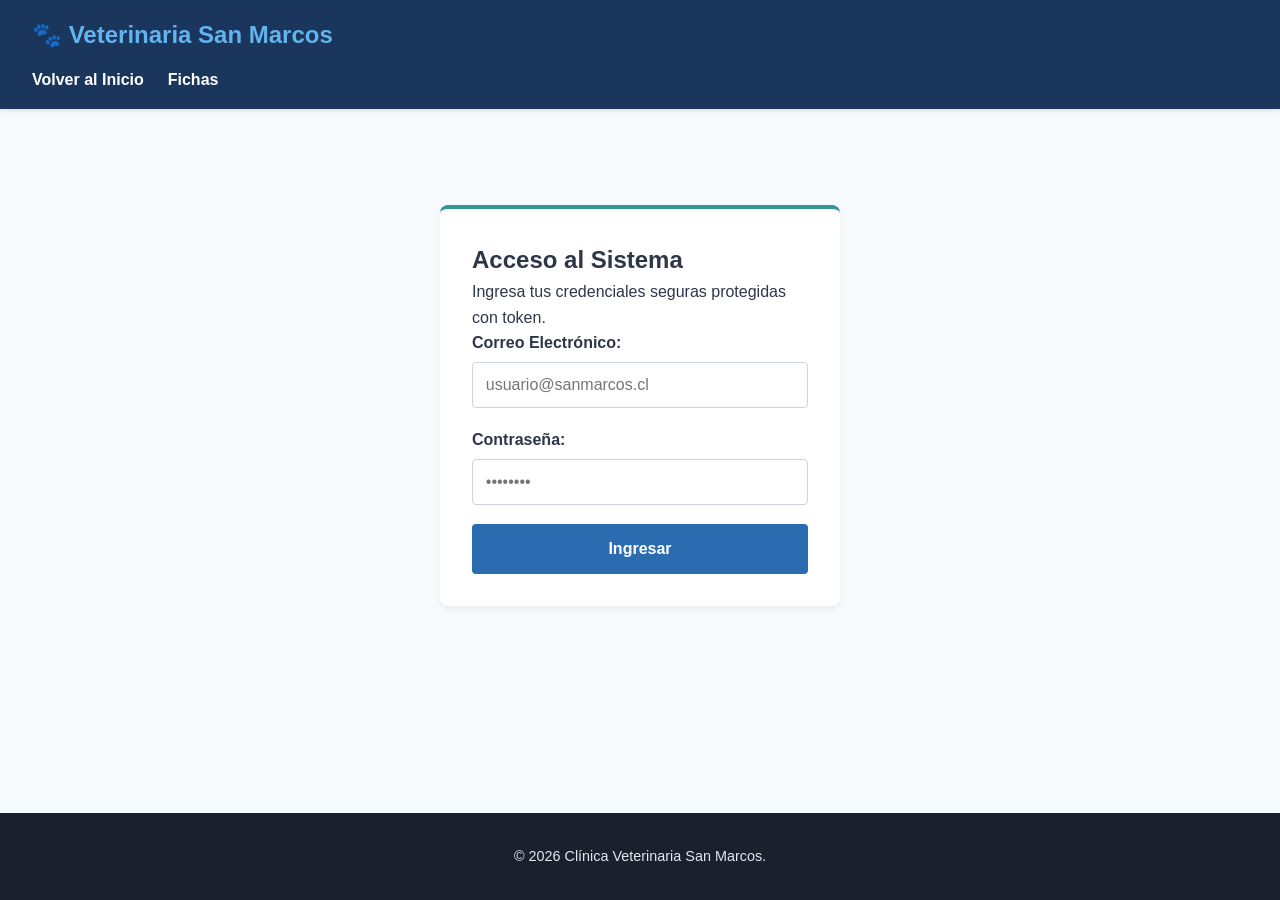
<file: Veterinaria_San_Marcos_HTML_V3/Veterinaria_San_Marcos_HTML_V2/admin.html>
<!DOCTYPE html>
<html lang="es">
<head>
    <meta charset="UTF-8">
    <meta name="viewport" content="width=device-width, initial-scale=1.0">
    <title>Panel de Administración - Veterinaria San Marcos</title>
    <link rel="stylesheet" href="css/styles.css">
</head>
<body>
    <header>
        <div class="logo-container">
            <h1>🐾 Veterinaria San Marcos - Panel Admin</h1>
        </div>
        <nav class="navbar">
            <ul class="nav-list">
                <li><a href="index.html">Inicio Web</a></li>
                <li><a href="admin.html" class="active">Gestión de Usuarios</a></li>
                <li><a href="fichas.html">Fichas Clínicas</a></li>
                <li><a href="login.html" class="btn-login">Cerrar Sesión</a></li>
            </ul>
        </nav>
    </header>

    <main class="container-main">
        <section class="content-box">
            <h2>Gestión de Usuarios y Roles (Rol Administrador)</h2>
            <p>Desde aquí puedes crear, editar, desactivar y asignar roles (Administrador, Recepcionista, Médico, Dueño).</p>
            
            <div style="margin: 1.5rem 0;">
                <button class="btn-primary" onclick="alertModal()">+ Registrar Nuevo Usuario en el Sistema</button>
            </div>

            <div class="table-container">
                <table class="styled-table">
                    <thead>
                        <tr>
                            <th>ID</th>
                            <th>Nombre Completo</th>
                            <th>Correo</th>
                            <th>Rol Asignado</th>
                            <th>Estado</th>
                            <th>Acciones</th>
                        </tr>
                    </thead>
                    <tbody>
                        <tr>
                            <td>1</td>
                            <td>Dr. Roberto San Martín</td>
                            <td>roberto@sanmarcos.cl</td>
                            <td>Médico Veterinario</td>
                            <td><span style="color: green; font-weight: bold;">Activo</span></td>
                            <td><button class="btn-action">Editar</button> <button class="btn-danger">Desactivar</button></td>
                        </tr>
                        <tr>
                            <td>2</td>
                            <td>Claudia Morales</td>
                            <td>claudia@sanmarcos.cl</td>
                            <td>Recepcionista</td>
                            <td><span style="color: green; font-weight: bold;">Activo</span></td>
                            <td><button class="btn-action">Editar</button> <button class="btn-danger">Desactivar</button></td>
                        </tr>
                        <tr>
                            <td>3</td>
                            <td>Juan Pérez</td>
                            <td>juan.perez@gmail.com</td>
                            <td>Dueño de Mascota</td>
                            <td><span style="color: green; font-weight: bold;">Activo</span></td>
                            <td><button class="btn-action">Editar</button> <button class="btn-danger">Desactivar</button></td>
                        </tr>
                    </tbody>
                </table>
            </div>
        </section>
    </main>

    <footer>
        <p>Restringido exclusivamente para personal autorizado.</p>
        <p>&copy; 2026 Clínica Veterinaria San Marcos.</p>
    </footer>
    <script src="js/main.js"></script>
</body>
</html>
</file>
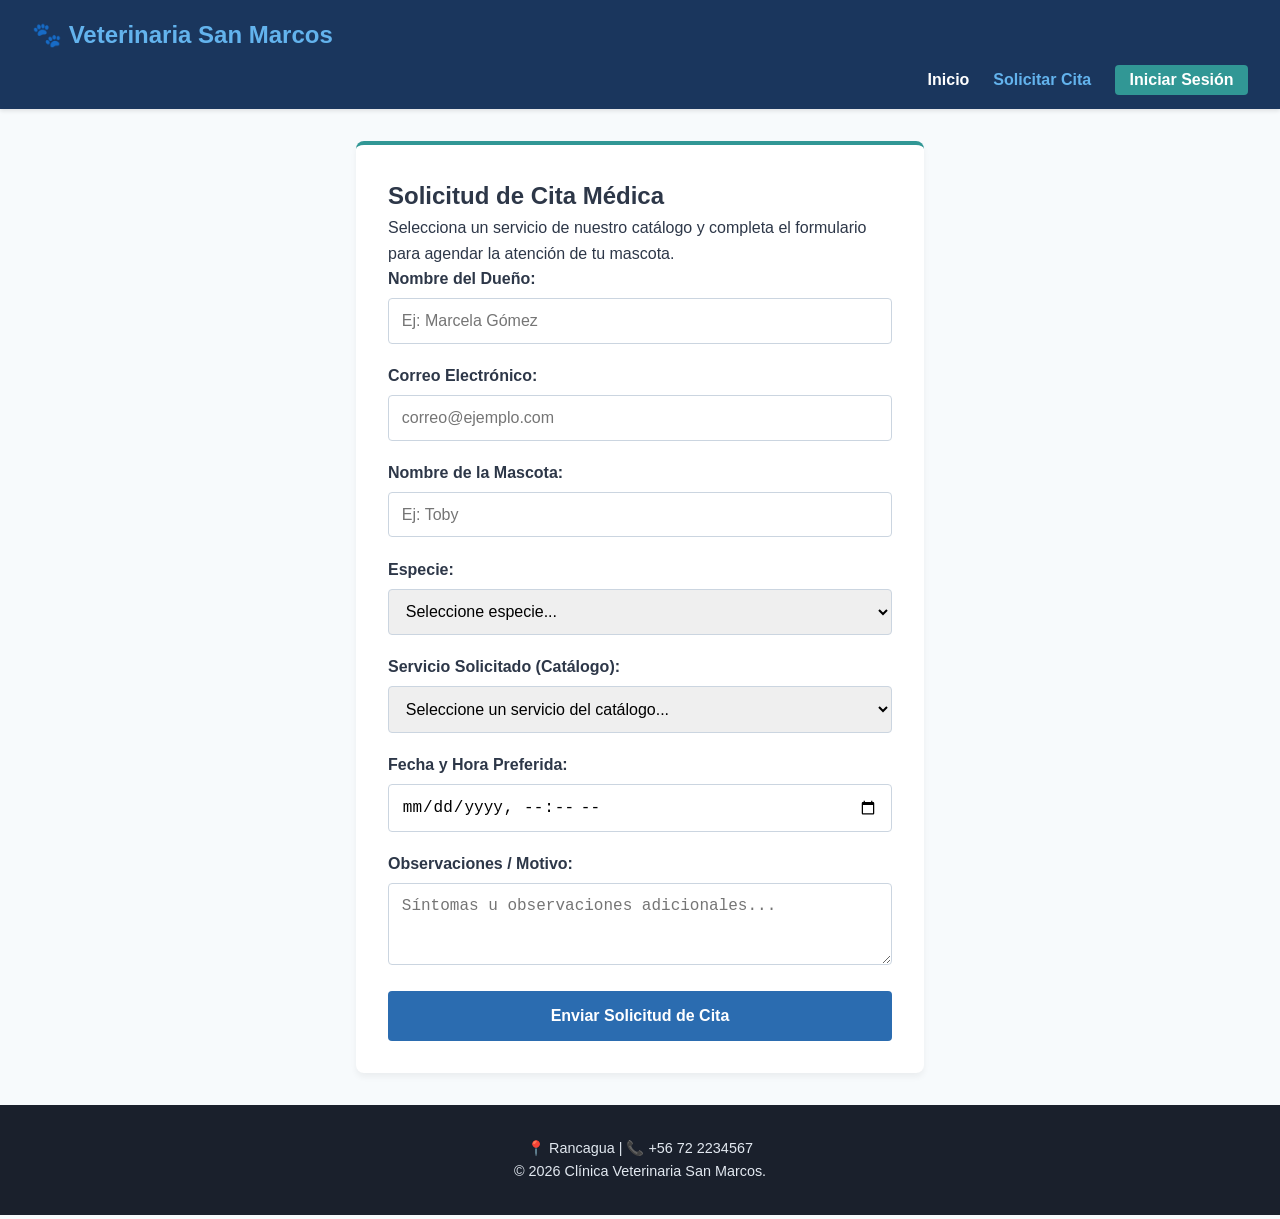
<file: Veterinaria_San_Marcos_HTML_V3/Veterinaria_San_Marcos_HTML_V2/citas.html>
<!DOCTYPE html>
<html lang="es">
<head>
    <meta charset="UTF-8">
    <meta name="viewport" content="width=device-width, initial-scale=1.0">
    <title>Solicitud de Citas - Veterinaria San Marcos</title>
    <link rel="stylesheet" href="css/styles.css">
</head>
<body>
    <header>
        <div class="logo-container">
            <h1>🐾 Veterinaria San Marcos</h1>
        </div>
        <nav class="navbar">
            <div class="menu-toggle" id="mobile-menu">
                <span class="bar"></span>
                <span class="bar"></span>
                <span class="bar"></span>
            </div>
            <ul class="nav-list">
                <li><a href="index.html">Inicio</a></li>
                <li><a href="citas.html" class="active">Solicitar Cita</a></li>
                <li class="admin-only"><a href="fichas.html">Fichas Clínicas</a></li>
                <li class="admin-only"><a href="admin.html">Panel Admin</a></li>
                <li class="guest-only"><a href="login.html" class="btn-login">Iniciar Sesión</a></li>
                <li class="auth-only"><a href="#" id="btnLogout" class="btn-login">Cerrar Sesión</a></li>
            </ul>
        </nav>
    </header>

    <main class="container-form">
        <section class="form-section">
            <h2>Solicitud de Cita Médica</h2>
            <p>Selecciona un servicio de nuestro catálogo y completa el formulario para agendar la atención de tu mascota.</p>
            
            <div id="mensaje-feedback" class="feedback-box" style="display: none; padding: 1rem; margin-bottom: 1rem; border-radius: 5px; background-color: #d4edda; color: #155724; font-weight: bold;"></div>

            <form id="formCita">
                <div class="campo">
                    <label for="nombreDueno">Nombre del Dueño:</label>
                    <input type="text" id="nombreDueno" placeholder="Ej: Marcela Gómez" required>
                </div>
                <div class="campo">
                    <label for="emailDueno">Correo Electrónico:</label>
                    <input type="email" id="emailDueno" placeholder="correo@ejemplo.com" required>
                </div>
                <div class="campo">
                    <label for="nombreMascota">Nombre de la Mascota:</label>
                    <input type="text" id="nombreMascota" placeholder="Ej: Toby" required>
                </div>
                <div class="campo">
                    <label for="especie">Especie:</label>
                    <select id="especie" required>
                        <option value="">Seleccione especie...</option>
                        <option value="Perro">Perro</option>
                        <option value="Gato">Gato</option>
                        <option value="Conejo">Conejo</option>
                        <option value="Ave">Ave</option>
                    </select>
                </div>

                <!-- CATÁLOGO DE SERVICIOS INTEGRADOS -->
                <div class="campo">
                    <label for="servicio">Servicio Solicitado (Catálogo):</label>
                    <select id="servicio" required>
                        <option value="">Seleccione un servicio del catálogo...</option>
                        <optgroup label="Consultas">
                            <option value="Consulta general ($15.000)">Consulta general - $15.000 (30 min)</option>
                            <option value="Consulta urgencia ($25.000)">Consulta urgencia - $25.000 (30 min)</option>
                            <option value="Control postoperatorio ($10.000)">Control postoperatorio - $10.000 (20 min)</option>
                            <option value="Consulta ave / conejo ($18.000)">Consulta ave / conejo - $18.000 (30 min)</option>
                            <option value="Segunda opinión médica ($20.000)">Segunda opinión médica - $20.000 (40 min)</option>
                        </optgroup>
                        <optgroup label="Vacunación">
                            <option value="Vacuna antirrábica canina ($12.000)">Vacuna antirrábica canina - $12.000</option>
                            <option value="Vacuna sextuple canina ($18.000)">Vacuna sextuple canina - $18.000</option>
                            <option value="Vacuna bivalente felina ($15.000)">Vacuna bivalente felina - $15.000</option>
                            <option value="Vacuna triple felina ($17.000)">Vacuna triple felina - $17.000</option>
                            <option value="Vacuna Bordetella canina ($14.000)">Vacuna Bordetella canina - $14.000</option>
                            <option value="Vacuna antirrábica felina ($12.000)">Vacuna antirrábica felina - $12.000</option>
                        </optgroup>
                        <optgroup label="Cirugía">
                            <option value="Esterilización hembra canina ($80.000)">Esterilización hembra canina - $80.000</option>
                            <option value="Esterilización macho canino ($60.000)">Esterilización macho canino - $60.000</option>
                            <option value="Esterilización hembra felina ($65.000)">Esterilización hembra felina - $65.000</option>
                            <option value="Esterilización macho felino ($50.000)">Esterilización macho felino - $50.000</option>
                            <option value="Extirpación de tumor cutáneo ($120.000)">Extirpación de tumor cutáneo - $120.000</option>
                            <option value="Cesárea de urgencia ($180.000)">Cesárea de urgencia - $180.000</option>
                        </optgroup>
                        <optgroup label="Desparasitación">
                            <option value="Desparasitación interna pequeños (<10 kg) ($8.000)">Desparasitación interna pequeños (<10 kg) - $8.000</option>
                            <option value="Desparasitación interna medianos (10-25 kg) ($9.500)">Desparasitación interna medianos (10-25 kg) - $9.500</option>
                            <option value="Desparasitación interna grandes (>25 kg) ($11.000)">Desparasitación interna grandes (>25 kg) - $11.000</option>
                            <option value="Desparasitación interna felina ($8.000)">Desparasitación interna felina - $8.000</option>
                            <option value="Antiparasitario externo (pipeta) ($7.500)">Antiparasitario externo (pipeta) - $7.500</option>
                        </optgroup>
                        <optgroup label="Exámenes">
                            <option value="Hemograma completo ($22.000)">Hemograma completo - $22.000</option>
                            <option value="Perfil bioquímico completo ($35.000)">Perfil bioquímico completo - $35.000</option>
                            <option value="Radiografía (1 proyección) ($28.000)">Radiografía - $28.000</option>
                            <option value="Ecografía abdominal ($45.000)">Ecografía abdominal - $45.000</option>
                            <option value="Test de leishmaniasis ($18.000)">Test de leishmaniasis - $18.000</option>
                        </optgroup>
                        <optgroup label="Otros">
                            <option value="Corte de uñas ($5.000)">Corte de uñas - $5.000</option>
                            <option value="Limpieza dental ($55.000)">Limpieza dental - $55.000</option>
                            <option value="Microchip identificación ($15.000)">Microchip identificación - $15.000</option>
                            <option value="Hospitalización por día ($30.000)">Hospitalización (por día) - $30.000</option>
                        </optgroup>
                    </select>
                </div>

                <div class="campo">
                    <label for="fechaCita">Fecha y Hora Preferida:</label>
                    <input type="datetime-local" id="fechaCita" required>
                </div>
                <div class="campo">
                    <label for="motivo">Observaciones / Motivo:</label>
                    <textarea id="motivo" rows="3" placeholder="Síntomas u observaciones adicionales..."></textarea>
                </div>
                <button type="submit" class="btn-submit">Enviar Solicitud de Cita</button>
            </form>
        </section>
    </main>

    <footer>
        <p>📍 Rancagua | 📞 +56 72 2234567</p>
        <p>&copy; 2026 Clínica Veterinaria San Marcos.</p>
    </footer>
    <script src="js/main.js"></script>
</body>
</html>
</file>
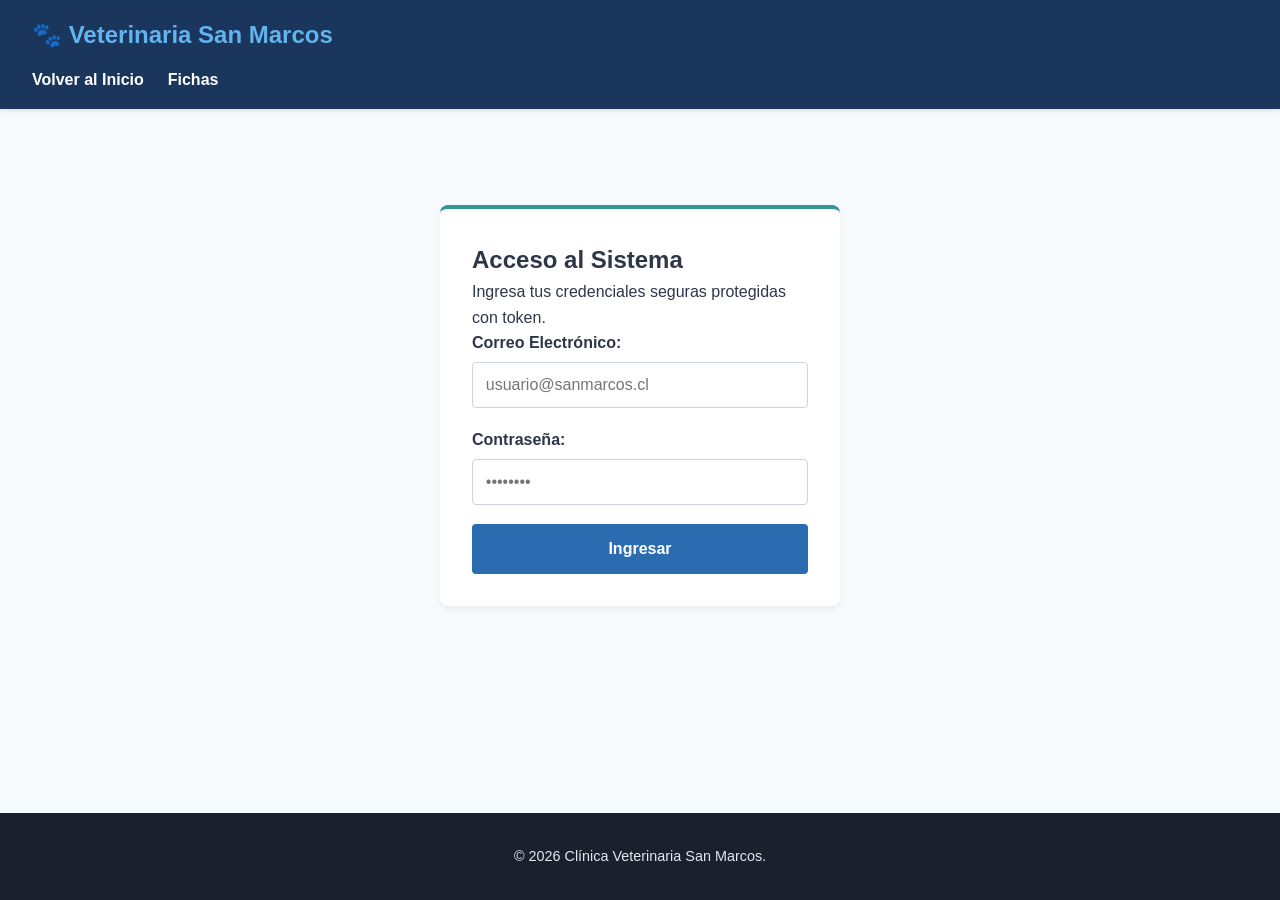
<file: Veterinaria_San_Marcos_HTML_V3/Veterinaria_San_Marcos_HTML_V2/fichas.html>
<!DOCTYPE html>
<html lang="es">
<head>
    <meta charset="UTF-8">
    <meta name="viewport" content="width=device-width, initial-scale=1.0">
    <title>Historial Clínico - Veterinaria San Marcos</title>
    <link rel="stylesheet" href="css/styles.css">
</head>
<body>
    <header>
        <div class="logo-container">
            <h1>🐾 Veterinaria San Marcos</h1>
        </div>
        <nav class="navbar">
            <div class="menu-toggle" id="mobile-menu">
                <span class="bar"></span>
                <span class="bar"></span>
                <span class="bar"></span>
            </div>
            <ul class="nav-list">
                <li><a href="index.html">Inicio</a></li>
                <li class="guest-only"><a href="citas.html">Solicitar cita</a></li>  
                <li class="admin-only"><a href="fichas.html" class="active">Fichas Clínicas</a></li>
                <li class="admin-only"><a href="admin.html">Panel Admin</a></li>
                <li class="guest-only"><a href="login.html" class="btn-login">Iniciar Sesión</a></li>
                <li class="auth-only"><a href="#" id="btnLogout" class="btn-login">Cerrar Sesión</a></li>
            </ul>
        </nav>
    </header>

    <main class="container-main">
        <section class="content-box">
            <h2>Consulta de Fichas e Historial Clínico</h2>
            <p>Expedientes médicos registrados y citas solicitadas en el sistema.</p>
            
            <div class="search-bar">
                <input type="text" id="busquedaMascota" placeholder="Buscar por nombre de mascota...">
                <button type="button" class="btn-primary" onclick="alert('Búsqueda simulada.')">Buscar</button>
            </div>

            <div class="table-container" style="margin-top: 2rem;">
                <table class="styled-table">
                    <thead>
                        <tr>
                            <th>Mascota</th>
                            <th>Especie</th>
                            <th>Dueño</th>
                            <th>Servicio Solicitado / Diagnóstico</th>
                            <th>Fecha Cita / Control</th>
                        </tr>
                    </thead>
                    <tbody id="tablaFichasBody">
                        <!-- Citas estáticas de muestra -->
                        <tr>
                            <td>Firulais</td>
                            <td>Perro</td>
                            <td>Juan Pérez</td>
                            <td>Consulta general - Otitis leve tratada</td>
                            <td>15/10/2026</td>
                        </tr>
                        <tr>
                            <td>Luna</td>
                            <td>Gato</td>
                            <td>Camila Soto</td>
                            <td>Vacuna triple felina - Control sano</td>
                            <td>20/11/2026</td>
                        </tr>
                        <!-- Las nuevas citas solicitadas se agregarán dinámicamente aquí -->
                    </tbody>
                </table>
            </div>
        </section>
    </main>

    <footer>
        <p>📍 Rancagua | 📞 +56 72 2234567</p>
        <p>&copy; 2026 Clínica Veterinaria San Marcos.</p>
    </footer>
    <script src="js/main.js"></script>
</body>
</html>
</file>
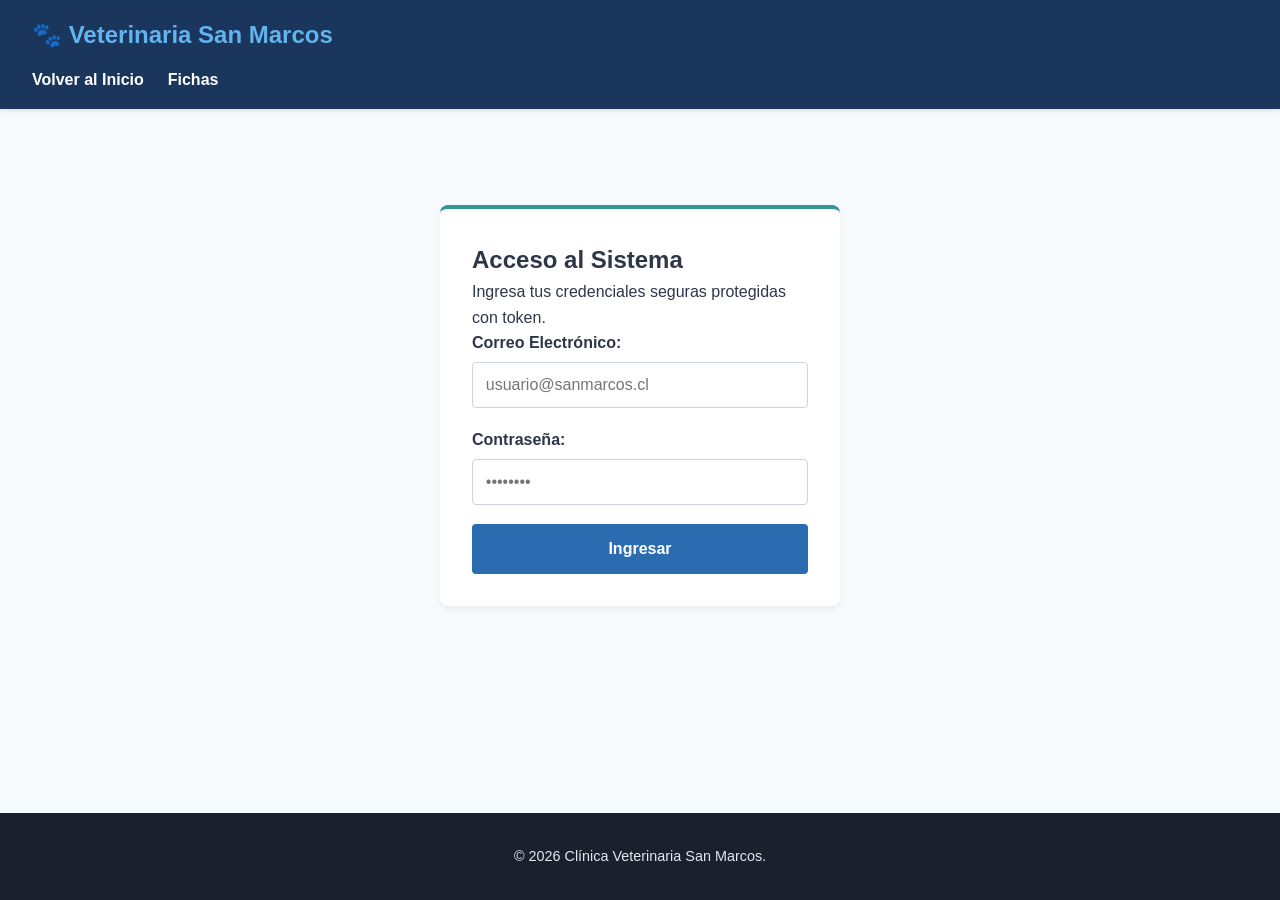
<file: Veterinaria_San_Marcos_HTML_V3/Veterinaria_San_Marcos_HTML_V2/login.html>
<!DOCTYPE html>
<html lang="es">
<head>
    <meta charset="UTF-8">
    <meta name="viewport" content="width=device-width, initial-scale=1.0">
    <title>Iniciar Sesión - Veterinaria San Marcos</title>
    <link rel="stylesheet" href="css/styles.css">
</head>
<body>
    <header>
        <div class="logo-container">
            <h1>🐾 Veterinaria San Marcos</h1>
        </div>
        <nav class="navbar">
            <ul class="nav-list">
                <li><a href="index.html">Volver al Inicio</a></li>
                <li><a href="fichas.html">Fichas</a></li>
            </ul>
        </nav>
    </header>

    <main class="container-form">
        <section class="form-section" style="max-width: 400px; margin: 4rem auto;">
            <h2>Acceso al Sistema</h2>
            <p>Ingresa tus credenciales seguras protegidas con token.</p>
            
            <form id="formLogin">
                <div class="campo">
                    <label for="loginEmail">Correo Electrónico:</label>
                    <input type="email" id="loginEmail" placeholder="usuario@sanmarcos.cl" autocomplete="email" required>
                </div>
                <div class="campo">
                    <label for="loginPass">Contraseña:</label>
                    <input type="password" id="loginPass" placeholder="••••••••" required>
                </div>
                <button type="submit" class="btn-submit">Ingresar</button>
            </form>
        </section>
    </main>

    <footer>
        <p>&copy; 2026 Clínica Veterinaria San Marcos.</p>
    </footer>
    <script src="js/main.js"></script>
</body>
</html>
</file>
<file: Veterinaria_San_Marcos_HTML_V3/Veterinaria_San_Marcos_HTML_V2/css/styles.css>
/* Estilos Generales y Reset */
* {
    box-sizing: border-box;
    margin: 0;
    padding: 0;
}

body {
    font-family: 'Segoe UI', Tahoma, Geneva, Verdana, sans-serif;
    background-color: #f7fafc;
    color: #2d3748;
    line-height: 1.6;
    display: flex;
    flex-direction: column;
    min-height: 100vh;
}

/* Header & Navegación Responsive */
header {
    background-color: #1a365d;
    color: white;
    padding: 1rem 2rem;
    box-shadow: 0 2px 4px rgba(0,0,0,0.1);
}

.logo-container h1 {
    font-size: 1.5rem;
    color: #63b3ed;
}

.logo-container p {
    font-size: 0.85rem;
    color: #e2e8f0;
}

.navbar {
    display: flex;
    justify-content: space-between;
    align-items: center;
    margin-top: 0.8rem;
}

.nav-list {
    list-style: none;
    display: flex;
    gap: 1.5rem;
    align-items: center;
}

.nav-list li a {
    color: white;
    text-decoration: none;
    font-weight: 600;
    transition: color 0.2s;
}

.nav-list li a:hover, .nav-list li a.active {
    color: #63b3ed;
}

.btn-login {
    background-color: #319795;
    padding: 0.4rem 0.9rem;
    border-radius: 4px;
}

.btn-login:hover {
    background-color: #2c7a7b;
    color: white !important;
}

/* Contenedores principales */
main {
    flex: 1;
    max-width: 1200px;
    width: 100%;
    margin: 0 auto;
    padding: 2rem 1rem;
}

/* Hero Section */
.hero {
    background: linear-gradient(rgba(26, 54, 93, 0.85), rgba(26, 54, 93, 0.85)), url('https://images.unsplash.com/photo-1548767797-d8c844163c4c?auto=format&fit=crop&w=1200&q=80') center/cover;
    color: white;
    text-align: center;
    padding: 4rem 2rem;
    border-radius: 8px;
    margin-bottom: 2rem;
}

.hero h2 {
    font-size: 2.2rem;
    margin-bottom: 1rem;
}

.hero p {
    font-size: 1.1rem;
    margin-bottom: 1.5rem;
}

.btn-primary {
    display: inline-block;
    background-color: #319795;
    color: white;
    padding: 0.8rem 1.5rem;
    border: none;
    border-radius: 4px;
    font-weight: bold;
    text-decoration: none;
    cursor: pointer;
    transition: background 0.2s;
}

.btn-primary:hover {
    background-color: #2c7a7b;
}

/* Cards de Servicios (Responsive Grid) */
.servicios-grid {
    display: grid;
    grid-template-columns: repeat(auto-fit, minmax(280px, 1fr));
    gap: 1.5rem;
    margin-bottom: 2rem;
}

.card, .content-box, .form-section {
    background: white;
    padding: 2rem;
    border-radius: 8px;
    box-shadow: 0 4px 6px rgba(0,0,0,0.05);
    border-top: 4px solid #319795;
}

.card h3 {
    margin-bottom: 0.8rem;
    color: #1a365d;
}

/* Secciones de Mapas y Formularios */
.map-section {
    background: white;
    padding: 2rem;
    border-radius: 8px;
    box-shadow: 0 4px 6px rgba(0,0,0,0.05);
}

.container-form {
    max-width: 600px;
    margin: 0 auto;
}

.campo {
    margin-bottom: 1.2rem;
}

.campo label {
    display: block;
    margin-bottom: 0.4rem;
    font-weight: 600;
}

.campo input, .campo select, .campo textarea {
    width: 100%;
    padding: 0.8rem;
    border: 1px solid #cbd5e0;
    border-radius: 4px;
    font-size: 1rem;
}

.btn-submit {
    width: 100%;
    padding: 1rem;
    background-color: #2b6cb0;
    color: white;
    border: none;
    border-radius: 4px;
    font-size: 1rem;
    font-weight: bold;
    cursor: pointer;
}

.btn-submit:hover {
    background-color: #2c5282;
}

.feedback-box {
    margin-bottom: 1rem;
    font-weight: bold;
}

/* Tablas estilizadas */
.table-container {
    overflow-x: auto;
}

.styled-table {
    width: 100%;
    border-collapse: collapse;
    margin-top: 1rem;
    background: white;
    border-radius: 8px;
    overflow: hidden;
}

.styled-table th, .styled-table td {
    padding: 12px 15px;
    text-align: left;
    border-bottom: 1px solid #e2e8f0;
}

.styled-table th {
    background-color: #2b6cb0;
    color: white;
}

.btn-action {
    background-color: #319795;
    color: white;
    border: none;
    padding: 0.4rem 0.8rem;
    border-radius: 4px;
    cursor: pointer;
}

.btn-danger {
    background-color: #e53e3e;
    color: white;
    border: none;
    padding: 0.4rem 0.8rem;
    border-radius: 4px;
    cursor: pointer;
}

/* Footer */
footer {
    background-color: #1a202c;
    color: #e2e8f0;
    text-align: center;
    padding: 2rem;
    margin-top: auto;
    font-size: 0.9rem;
}

/* Responsive Media Queries (Mobile >= 360px, Tablet >= 768px, Desktop >= 1280px) */
@media (max-width: 768px) {
    .navbar {
        flex-direction: column;
        align-items: flex-start;
    }
    .nav-list {
        flex-direction: column;
        width: 100%;
        gap: 0.8rem;
        margin-top: 1rem;
    }
}
</file>
